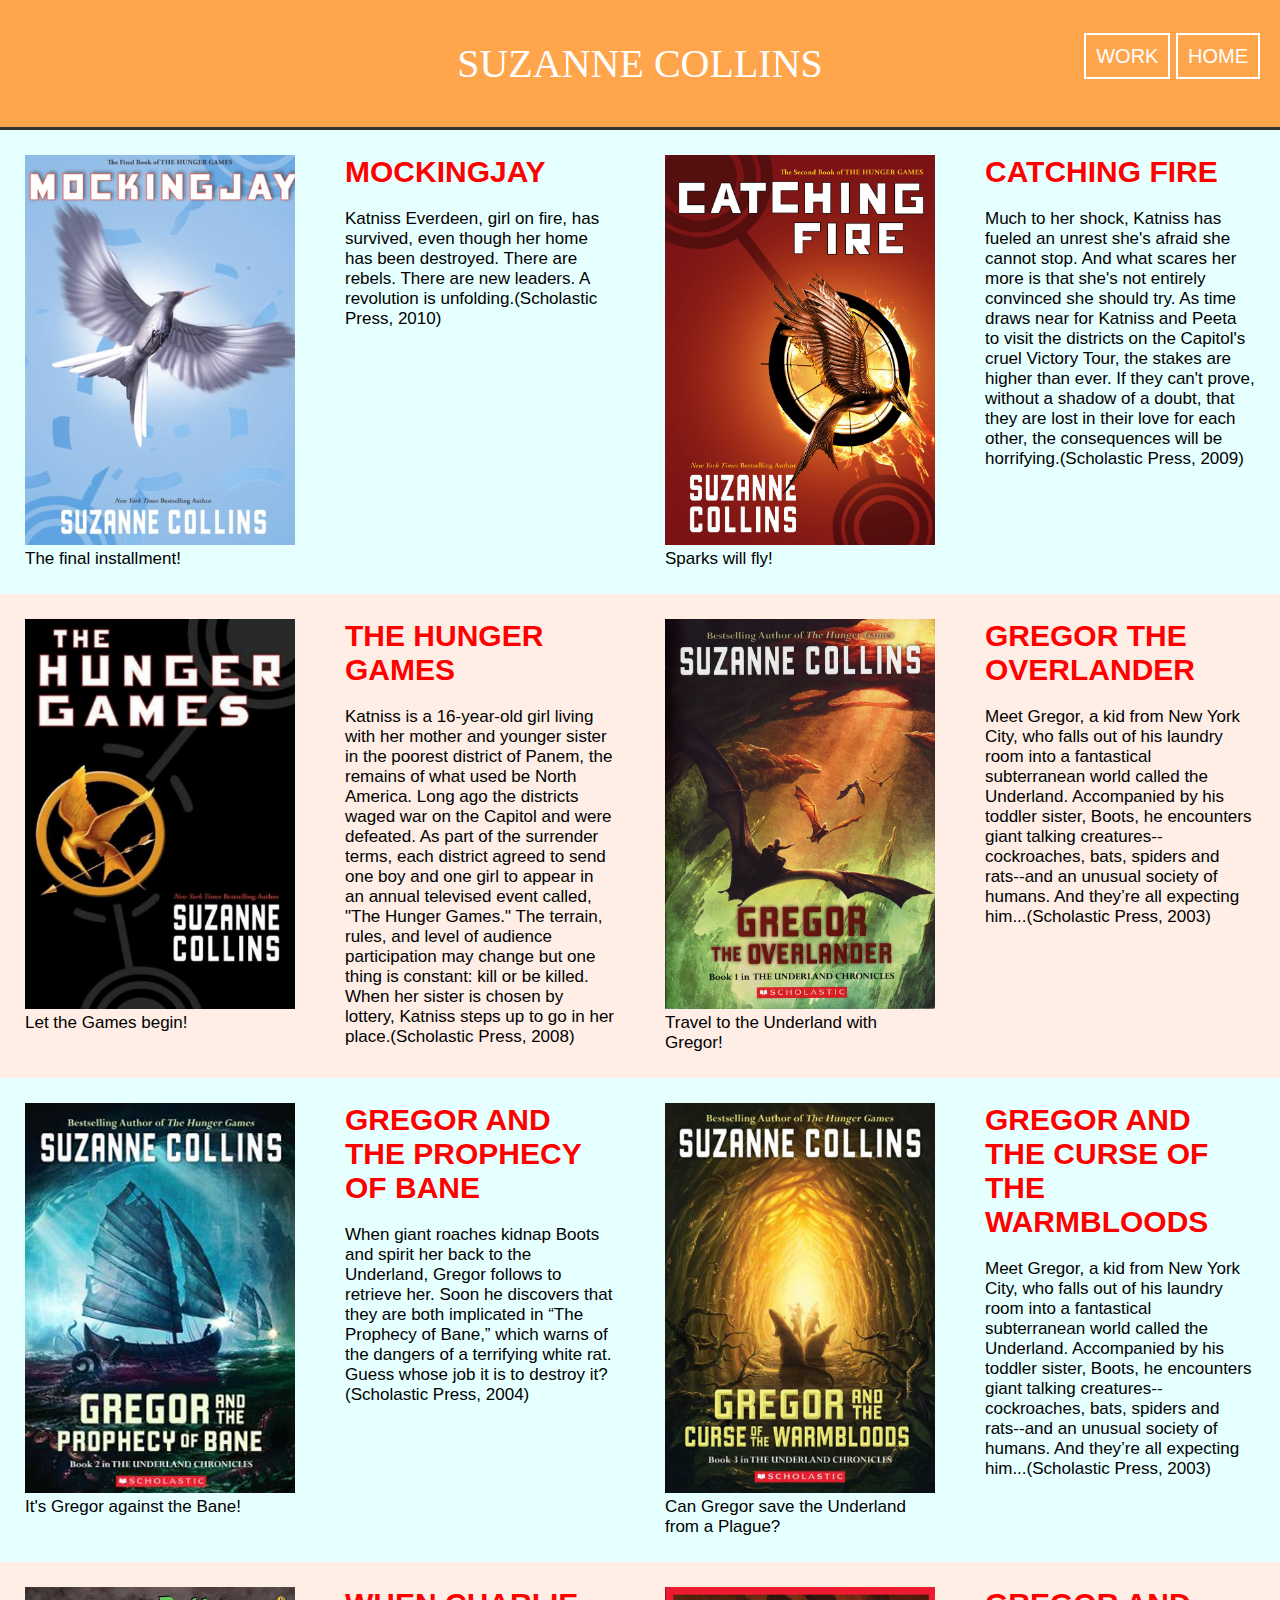
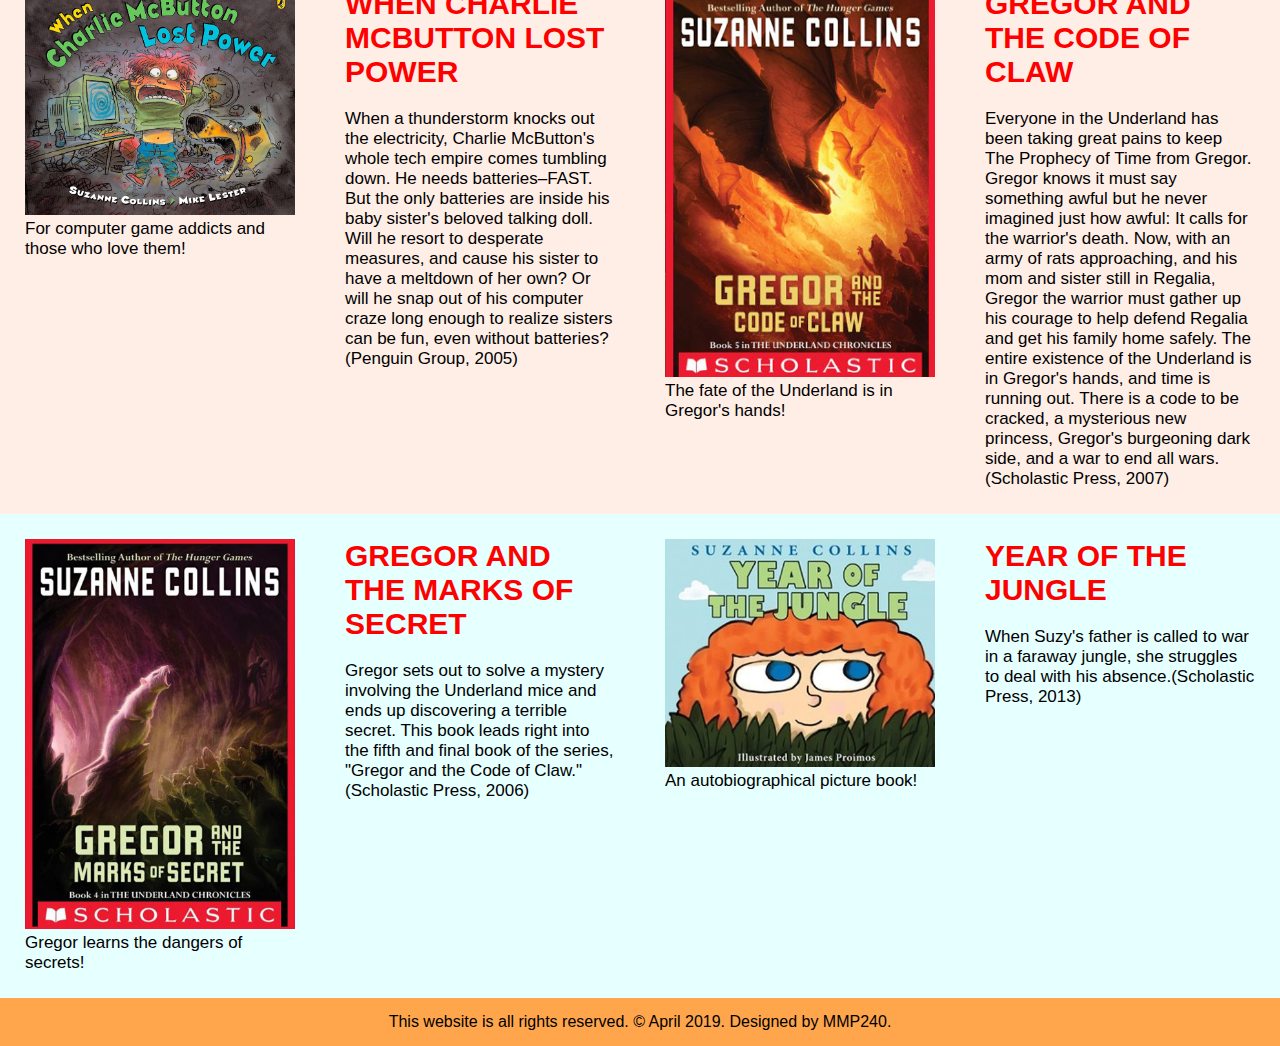
<file: index.html>
<!doctype html>
<html>
	<head>
	<title><b></b>Suzanne Collins</title>
	<meta name="viewport" content="width=device-width, initial-scale=1, maximum-scale=1, user-scalable=no">
	<link rel="stylesheet" href="assets/css/style.css">
</head>

<body>
	<header>
		<h1 id="logo">Suzanne Collins</h1>
		<div id="mobilenav"><a href="#">&#9776;</a></div>
		<nav>
			<ul>
				<li><a href="index.html">WORK</a></li>
				<li><a href="about.html">HOME</a></li>
			</ul>
		</nav>
	</header>

	<div class="container">
		<div class="row">
			<div class="col c50 hero">
				<img src="assets/img/jay.jpg">
				<p>The final installment! </p>
			</div>
			<div class="col c25">
				<h2>MOCKINGJAY</h2>
				<p><br>Katniss Everdeen, girl on fire, has survived, even though her home has been destroyed. There are rebels. There are new leaders. A revolution is unfolding.(Scholastic Press, 2010)</p>
			</div>
            <div class="col c50 hero">
				<img src="assets/img/cat1.jpg">
				<p>Sparks will fly! </p>
			</div>
			<div class="col c25">
				<h2>CATCHING FIRE</h2>
				<p><br>Much to her shock, Katniss has fueled an unrest she's afraid she cannot stop. And what scares her more is that she's not entirely convinced she should try. As time draws near for Katniss and Peeta to visit the districts on the Capitol's cruel Victory Tour, the stakes are higher than ever. If they can't prove, without a shadow of a doubt, that they are lost in their love for each other, the consequences will be horrifying.(Scholastic Press, 2009)</p>
			</div>
		</div>
	</div>
    <div class="container2">
		<div class="row">
			<div class="col c50 hero2">
				<img src="assets/img/hun1.jpg">
				<p>Let the Games begin! </p>
			</div>
			<div class="col c25">
				<h2>THE HUNGER GAMES</h2>
				<p><br>Katniss is a 16-year-old girl living with her mother and younger sister in the poorest district of Panem, the remains of what used be North America. Long ago the districts waged war on the Capitol and were defeated. As part of the surrender terms, each district agreed to send one boy and one girl to appear in an annual televised event called, "The Hunger Games." The terrain, rules, and level of audience participation may change but one thing is constant: kill or be killed. When her sister is chosen by lottery, Katniss steps up to go in her place.(Scholastic Press, 2008)</p>
			</div>
            <div class="col c50 hero2">
				<img src="assets/img/gre1.jpg">
				<p>Travel to the Underland with Gregor! </p>
			</div>
			<div class="col c25">
				<h2>GREGOR THE OVERLANDER </h2>
				<p><br>Meet Gregor, a kid from New York City, who falls out of his laundry room into a fantastical subterranean world called the Underland. Accompanied by his toddler sister, Boots, he encounters giant talking creatures-- cockroaches, bats, spiders and rats--and an unusual society of humans. And they’re all expecting him...(Scholastic Press, 2003)</p>
			</div>
		</div>
	</div>
    <div class="container3">
		<div class="row">
			<div class="col c50 hero3">
				<img src="assets/img/pro1.jpg">
				<p>It's Gregor against the Bane! </p>
			</div>
			<div class="col c25">
				<h2>GREGOR AND THE PROPHECY OF BANE </h2>
				<p><br>When giant roaches kidnap Boots and spirit her back to the Underland, Gregor follows to retrieve her. Soon he discovers that they are both implicated in “The Prophecy of Bane,” which warns of the dangers of a terrifying white rat. Guess whose job it is to destroy it? (Scholastic Press, 2004)</p>
			</div>
            <div class="col c50 hero3">
				<img src="assets/img/cur1.jpg">
				<p>Can Gregor save the Underland from a Plague? </p>
			</div>
			<div class="col c25">
				<h2>GREGOR AND THE CURSE OF THE WARMBLOODS  </h2>
				<p><br>Meet Gregor, a kid from New York City, who falls out of his laundry room into a fantastical subterranean world called the Underland. Accompanied by his toddler sister, Boots, he encounters giant talking creatures-- cockroaches, bats, spiders and rats--and an unusual society of humans. And they’re all expecting him...(Scholastic Press, 2003)</p>
			</div>
		</div>
	</div>
    <div class="container4">
		<div class="row">
			<div class="col c50 hero4">
				<img src="assets/img/cha1.jpg">
				<p>For computer game addicts and those who love them!</p>
			</div>
			<div class="col c25">
				<h2>WHEN CHARLIE MCBUTTON LOST POWER</h2>
				<p><br>When a thunderstorm knocks out the electricity, Charlie McButton's whole tech empire comes tumbling down. He needs batteries–FAST. But the only batteries are inside his baby sister's beloved talking doll. Will he resort to desperate measures, and cause his sister to have a meltdown of her own? Or will he snap out of his computer craze long enough to realize sisters can be fun, even without batteries? (Penguin Group, 2005)</p>
			</div>
            <div class="col c50 hero4">
				<img src="assets/img/code1.jpg">
				<p>The fate of the Underland is in Gregor's hands! </p>
			</div>
			<div class="col c25">
				<h2>GREGOR AND THE CODE OF CLAW </h2>
				<p><br>Everyone in the Underland has been taking great pains to keep The Prophecy of Time from Gregor. Gregor knows it must say something awful but he never imagined just how awful: It calls for the warrior's death. Now, with an army of rats approaching, and his mom and sister still in Regalia, Gregor the warrior must gather up his courage to help defend Regalia and get his family home safely. The entire existence of the Underland is in Gregor's hands, and time is running out. There is a code to be cracked, a mysterious new princess, Gregor's burgeoning dark side, and a war to end all wars.(Scholastic Press, 2007)</p>
			</div>
		</div>
	</div>
    <div class="container5">
		<div class="row">
			<div class="col c50 hero5">
				<img src="assets/img/mark1.jpg">
				<p>Gregor learns the dangers of secrets!</p>
			</div>
			<div class="col c25">
				<h2>GREGOR AND THE MARKS OF SECRET</h2>
				<p><br>Gregor sets out to solve a mystery involving the Underland mice and ends up discovering a terrible secret. This book leads right into the fifth and final book of the series, "Gregor and the Code of Claw."(Scholastic Press, 2006)</p>
			</div>
            <div class="col c50 hero5">
				<img src="assets/img/year1.jpg">
				<p>An autobiographical picture book!</p>
			</div>
			<div class="col c25">
				<h2>YEAR OF THE JUNGLE </h2>
				<p><br>When Suzy's father is called to war in a faraway jungle, she struggles to deal with his absence.(Scholastic Press, 2013)</p>
			</div>
		</div>
	</div>
    
    <footer>This website is all rights reserved. &copy; April 2019. Designed by MMP240.</footer>
	
	<script src="https://ajax.googleapis.com/ajax/libs/jquery/3.3.1/jquery.min.js"></script>
	<script>
		$('#mobilenav').click(function() {
			$('nav').toggle();
		});

		$(window).resize(function() {
			if (window.innerWidth > 575) {
				$('nav').show();
			};
		});
	</script>
</body>
</html>
</file>
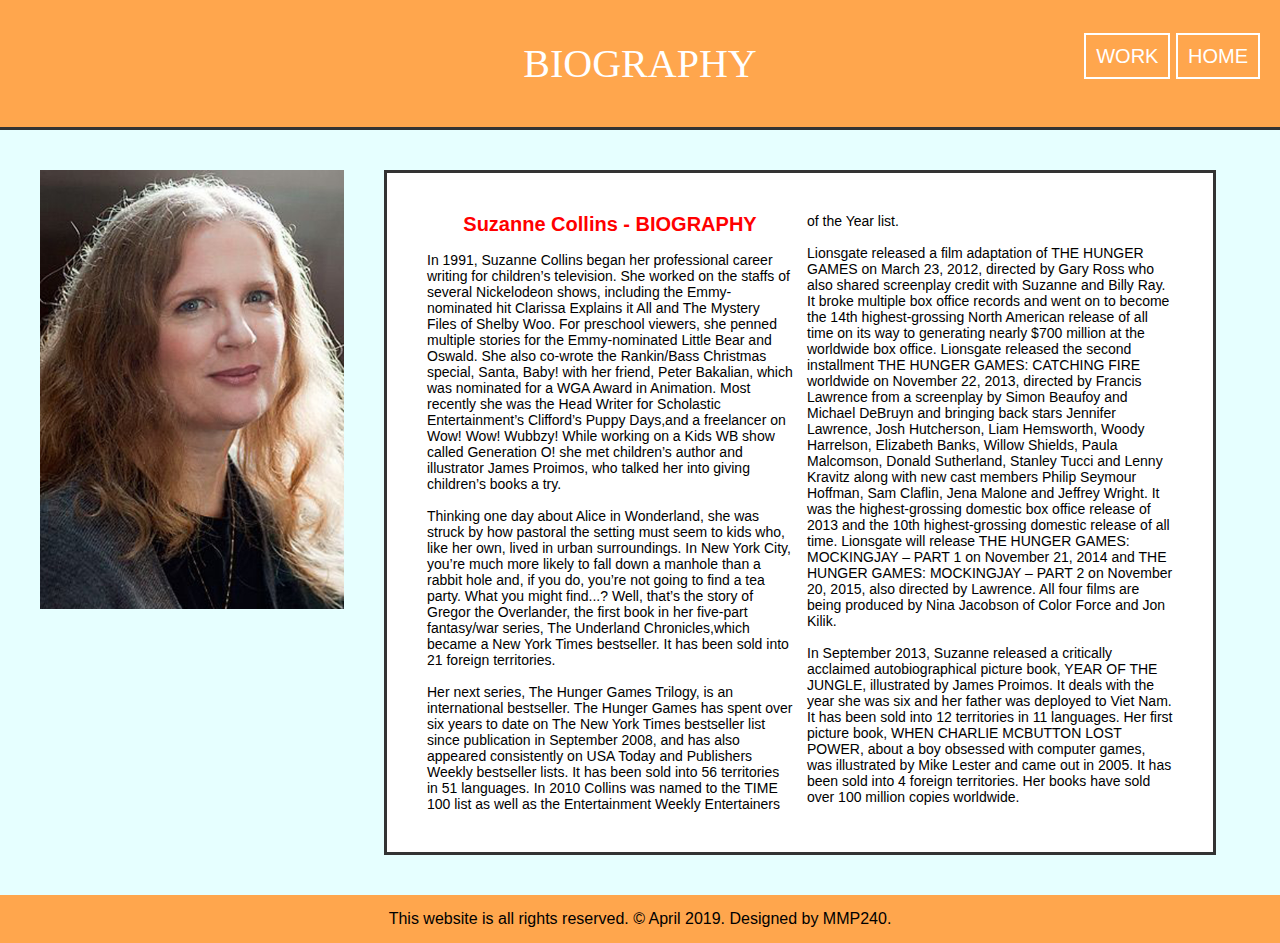
<file: about.html>
<!doctype html>
<html>
	<head>
	<title><b></b>About Collins</title>
	<meta name="viewport" content="width=device-width, initial-scale=1, maximum-scale=1, user-scalable=no">
	<link rel="stylesheet" href="assets/css/style.css">
</head>
<body>
	<header>
		<h1 id="logo">biography</h1>
		<div id="mobilenav"><a href="#">&#9776;</a></div>
		<nav>
			<ul>
				<li><a href="index.html">WORK</a></li>
				<li><a href="about.html">HOME</a></li>
			</ul>
		</nav>
	</header>
    <div class="container6">
		<div class="row1">
			<div class="bol c75">
				<img src="assets/img/suza.jpg">
			</div>
			<div class="bol c35">
				<h3>Suzanne Collins - BIOGRAPHY</h3>
				<p><br>In 1991, Suzanne Collins began her professional career writing for children’s television. She worked on the staffs of several Nickelodeon shows, including the Emmy-nominated hit Clarissa Explains it All and The Mystery Files of Shelby Woo. For preschool viewers, she penned multiple stories for the Emmy-nominated Little Bear and Oswald. She also co-wrote the Rankin/​Bass Christmas special, Santa, Baby! with her friend, Peter Bakalian, which was nominated for a WGA Award in Animation. Most recently she was the Head Writer for Scholastic Entertainment’s Clifford’s Puppy Days,and a freelancer on Wow! Wow! Wubbzy! While working on a Kids WB show called Generation O! she met children’s author and illustrator James Proimos, who talked her into giving children’s books a try.<br><br>

Thinking one day about Alice in Wonderland, she was struck by how pastoral the setting must seem to kids who, like her own, lived in urban surroundings. In New York City, you’re much more likely to fall down a manhole than a rabbit hole and, if you do, you’re not going to find a tea party. What you might find...? Well, that’s the story of Gregor the Overlander, the first book in her five-part fantasy/​war series, The Underland Chronicles,which became a New York Times bestseller. It has been sold into 21 foreign territories.<br><br>

Her next series, The Hunger Games Trilogy, is an international bestseller. The Hunger Games has spent over six years to date on The New York Times bestseller list since publication in September 2008, and has also appeared consistently on USA Today and Publishers Weekly bestseller lists. It has been sold into 56 territories in 51 languages. In 2010 Collins was named to the TIME 100 list as well as the Entertainment Weekly Entertainers of the Year list.<br><br>

Lionsgate released a film adaptation of THE HUNGER GAMES on March 23, 2012, directed by Gary Ross who also shared screenplay credit with Suzanne and Billy Ray. It broke multiple box office records and went on to become the 14th highest-grossing North American release of all time on its way to generating nearly $700 million at the worldwide box office. Lionsgate released the second installment THE HUNGER GAMES: CATCHING FIRE worldwide on November 22, 2013, directed by Francis Lawrence from a screenplay by Simon Beaufoy and Michael DeBruyn and bringing back stars Jennifer Lawrence, Josh Hutcherson, Liam Hemsworth, Woody Harrelson, Elizabeth Banks, Willow Shields, Paula Malcomson, Donald Sutherland, Stanley Tucci and Lenny Kravitz along with new cast members Philip Seymour Hoffman, Sam Claflin, Jena Malone and Jeffrey Wright. It was the highest-grossing domestic box office release of 2013 and the 10th highest-grossing domestic release of all time. Lionsgate will release THE HUNGER GAMES: MOCKINGJAY – PART 1 on November 21, 2014 and THE HUNGER GAMES: MOCKINGJAY – PART 2 on November 20, 2015, also directed by Lawrence. All four films are being produced by Nina Jacobson of Color Force and Jon Kilik.<br><br>

In September 2013, Suzanne released a critically acclaimed autobiographical picture book, YEAR OF THE JUNGLE, illustrated by James Proimos. It deals with the year she was six and her father was deployed to Viet Nam. It has been sold into 12 territories in 11 languages. Her first picture book, WHEN CHARLIE MCBUTTON LOST POWER, about a boy obsessed with computer games, was illustrated by Mike Lester and came out in 2005. It has been sold into 4 foreign territories.

Her books have sold over 100 million copies worldwide.</p>
			</div>
		</div>
	</div>
    <footer>This website is all rights reserved. &copy; April 2019. Designed by MMP240.</footer>
	
	<script src="https://ajax.googleapis.com/ajax/libs/jquery/3.3.1/jquery.min.js"></script>
	<script>
		$('#mobilenav').click(function() {
			$('nav').toggle();
		});

		$(window).resize(function() {
			if (window.innerWidth > 575) {
				$('nav').show();
			};
		});
	</script>
</body>
</html>
</file>
<file: assets/css/style.css>
*{
	font-family:helvetica;
	box-sizing: border-box;
	margin:0;
	padding:0;
}

.container,.container3, .container5,.container6{
    background: #e6ffff;
}

.container2, .container4{
    background:#ffeee6;
}

header{
    padding : 20px;
    font-size: 20px;
    text-align: center;
    background: #ffa64d;
}

footer{
    padding: 15px;
    background:#ffa64d; 
    text-align: center;
    
}

h2{
	color:#f00;
	font-size:30px;
	font-weight:bold;
}

.col P{
    font-size:17px;
}

img{
	max-width: 100%;
}



/*about*/
.c35{
    background: #fff;
    border: 3px solid #333;
    font-size:14px;
    margin-top: 40px;
    margin-bottom: 40px;
    min-height: 550px;
}

h3{
    color:#f00;
    font-weight:bold;
    font-size: 20px;
    text-align: center;
}

.c75 {
    width:30%;
}

.c35{
    width:65%;
    column-count: 2;
    
}


/*
div{
	background:rgba(200, 200, 200, .5);
}
*/

/*nav*/
header{
	border-bottom:3px solid #333;
	position:relative;
}

#logo{
	padding:20px;
	font-weight:normal;
	text-transform: uppercase;
    color:#fff;
    font-family:rockwell;
}

#mobilenav{
	display:none;
}

nav{
	position:absolute;
	top:45px;
	right:20px;
}

nav ul{
	list-style: none;
}

nav li{
	display:inline-block;
}

nav a{
	border:2px solid #fff;
	padding:10px;
	text-decoration: none;
	color:#fff;
}

nav a:hover{
	border:2px solid #ff0000;
	color:#ff0000;
}

/*columns*/
.container,.container2,.container3,.container4,.container5,.container6,header, footer{
	max-width:1536px;
	margin:0 auto;
}

.row:after{
	content:'';
	display:block;
	clear:both;
}

.col{
	float:left;
	padding:25px;
}


.c50{
	width:25%;
}

.c25{
	width:25%;

}


/*brand*/
.hero, .hero3{
	background: #e6ffff;
}

.hero2{
    background:#ffeee6;
}

.bol{
    float: left;
    padding: 40px;
}


.row1:after{
	content:'';
	display:block;
	clear:both;
}


@media screen and (max-width:900px){

    
    h2{
        font-size: 20px;
    } 
    
    header{
       font-size: 16px; 
    }
    
    .col P{
    font-size:10.5px;
        
}
  
        

@media screen and (max-width:575px){
	.col{
		float:none;
		padding:10px;
	}
	.c50, .c25{
		width:100%;
	}
      
    .c25 p{
        padding-bottom: 20px;
         border-bottom: 2px solid #c00;
    }
	h2{
		color:#c00;
        font-size:25px;
        text-align: center;
        padding-bottom: 0px; 
	}
	
	nav{
		display: none;
		position:static;
		background:#fff;
	}
	nav li{
		display:block;
	}
	nav a{
		width:100%;
		display:block;
		border:none;
		border-top:1px solid #c00;
		color:#c00;
	}
	
	#mobilenav{
		display:block;
		position:absolute;
		top:17px;
		right:10px;
	}
	
	#mobilenav a{
		text-decoration: none;
		color:#f00;
		padding:10px;
		border:1px solid #ccc;
		border-radius:5px;
	}
    
    .col p{
        font-size:15px;
        padding-left: 15px;
        padding-right: 15px;
    }
	
    .bol{
        float:none;
        padding:20px;
    }
    
    .c35{
        border:none;
        margin-top:none;
        column-count: 1;
        width:100%;
        
    }
    
    h3{
        font-size:30px;
    }
    
    .c75{
        width:100%;
    }
}
</file>
